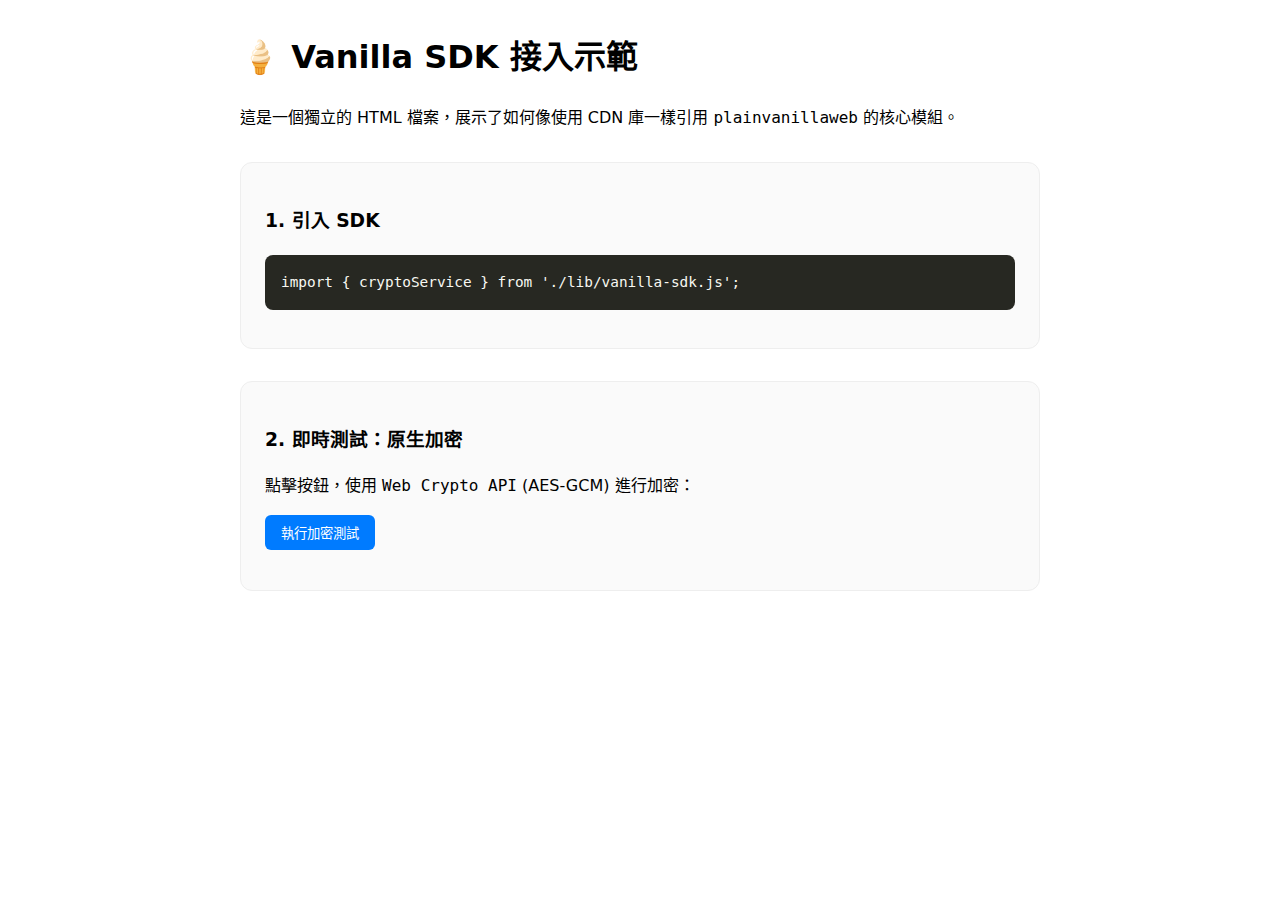
<file: sdk-demo.html>
<!DOCTYPE html>
<html lang="zh-TW">
<head>
    <meta charset="UTF-8">
    <meta name="viewport" content="width=device-width, initial-scale=1.0">
    <title>Vanilla SDK 接入示範</title>
    <style>
        body { font-family: system-ui, -apple-system, sans-serif; max-width: 800px; margin: 2rem auto; padding: 0 1rem; line-height: 1.6; }
        .card { border: 1px solid #eee; padding: 1.5rem; border-radius: 12px; background: #fafafa; margin-top: 2rem; }
        pre { background: #272822; color: #f8f8f2; padding: 1rem; border-radius: 8px; overflow-x: auto; font-size: 0.9rem; }
        code { font-family: 'Fira Code', monospace; }
        button { background: #007bff; color: white; border: none; padding: 0.5rem 1rem; border-radius: 6px; cursor: pointer; }
        .success { color: green; font-weight: bold; }
    </style>
</head>
<body>
    <h1>🍦 Vanilla SDK 接入示範</h1>
    <p>這是一個獨立的 HTML 檔案，展示了如何像使用 CDN 庫一樣引用 <code>plainvanillaweb</code> 的核心模組。</p>

    <div class="card">
        <h3>1. 引入 SDK</h3>
        <pre><code>import { cryptoService } from './lib/vanilla-sdk.js';</code></pre>
    </div>

    <div class="card">
        <h3>2. 即時測試：原生加密</h3>
        <p>點擊按鈕，使用 <code>Web Crypto API</code> (AES-GCM) 進行加密：</p>
        <button id="testBtn">執行加密測試</button>
        <div id="result" style="margin-top: 1rem;"></div>
    </div>

    <script type="module">
        // 模擬外部引用
        import { cryptoService } from './lib/vanilla-sdk.js';

        document.getElementById('testBtn').addEventListener('click', async () => {
            const resultDiv = document.getElementById('result');
            resultDiv.innerHTML = '正在加密...';

            try {
                const text = "這是來自 SDK 的秘密訊息";
                const pass = "sdk-password-123";
                
                const { ciphertext } = await cryptoService.encrypt(text, pass);
                
                resultDiv.innerHTML = `
                    <p class="success">✅ 加密成功！</p>
                    <p><strong>密文 (Base64):</strong></p>
                    <pre><code>${ciphertext}</code></pre>
                `;
            } catch (err) {
                resultDiv.innerHTML = `<span style="color:red">錯誤: ${err.message}</span>`;
            }
        });
    </script>
</body>
</html>
</file>
